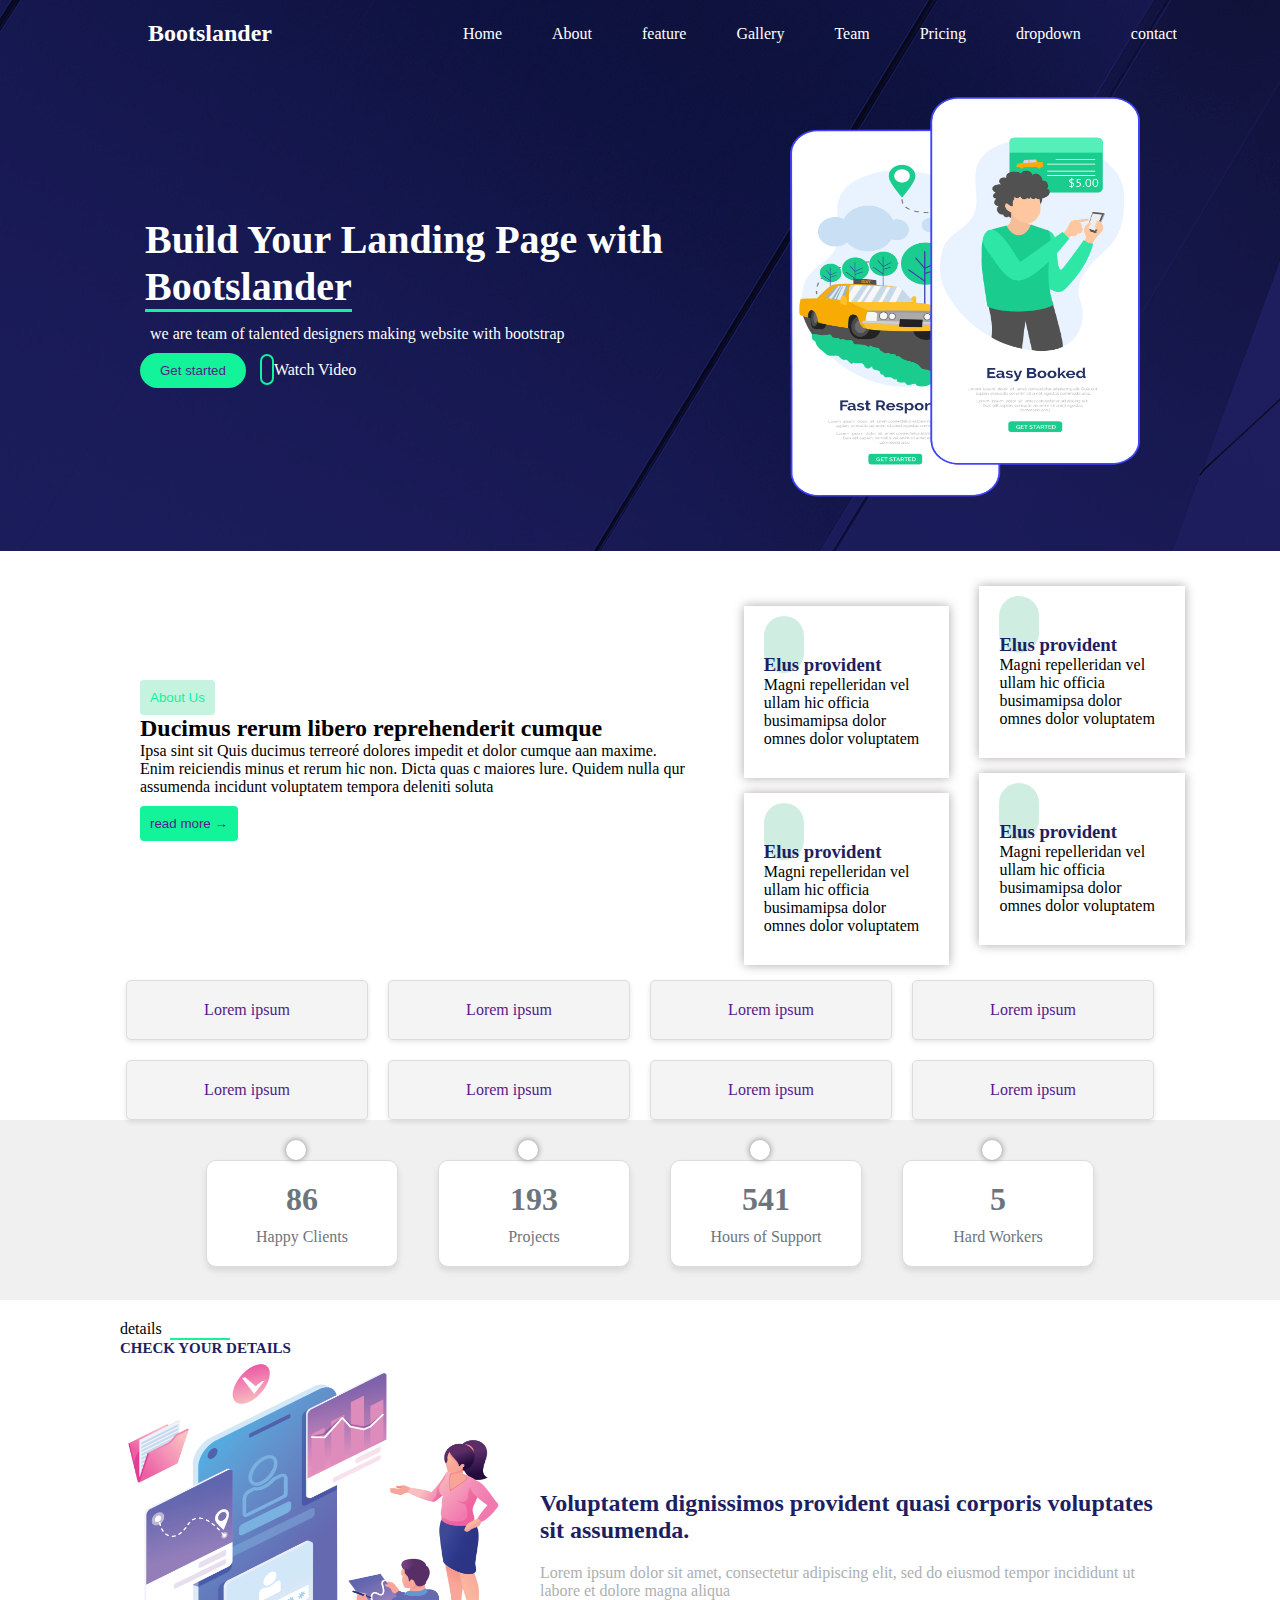
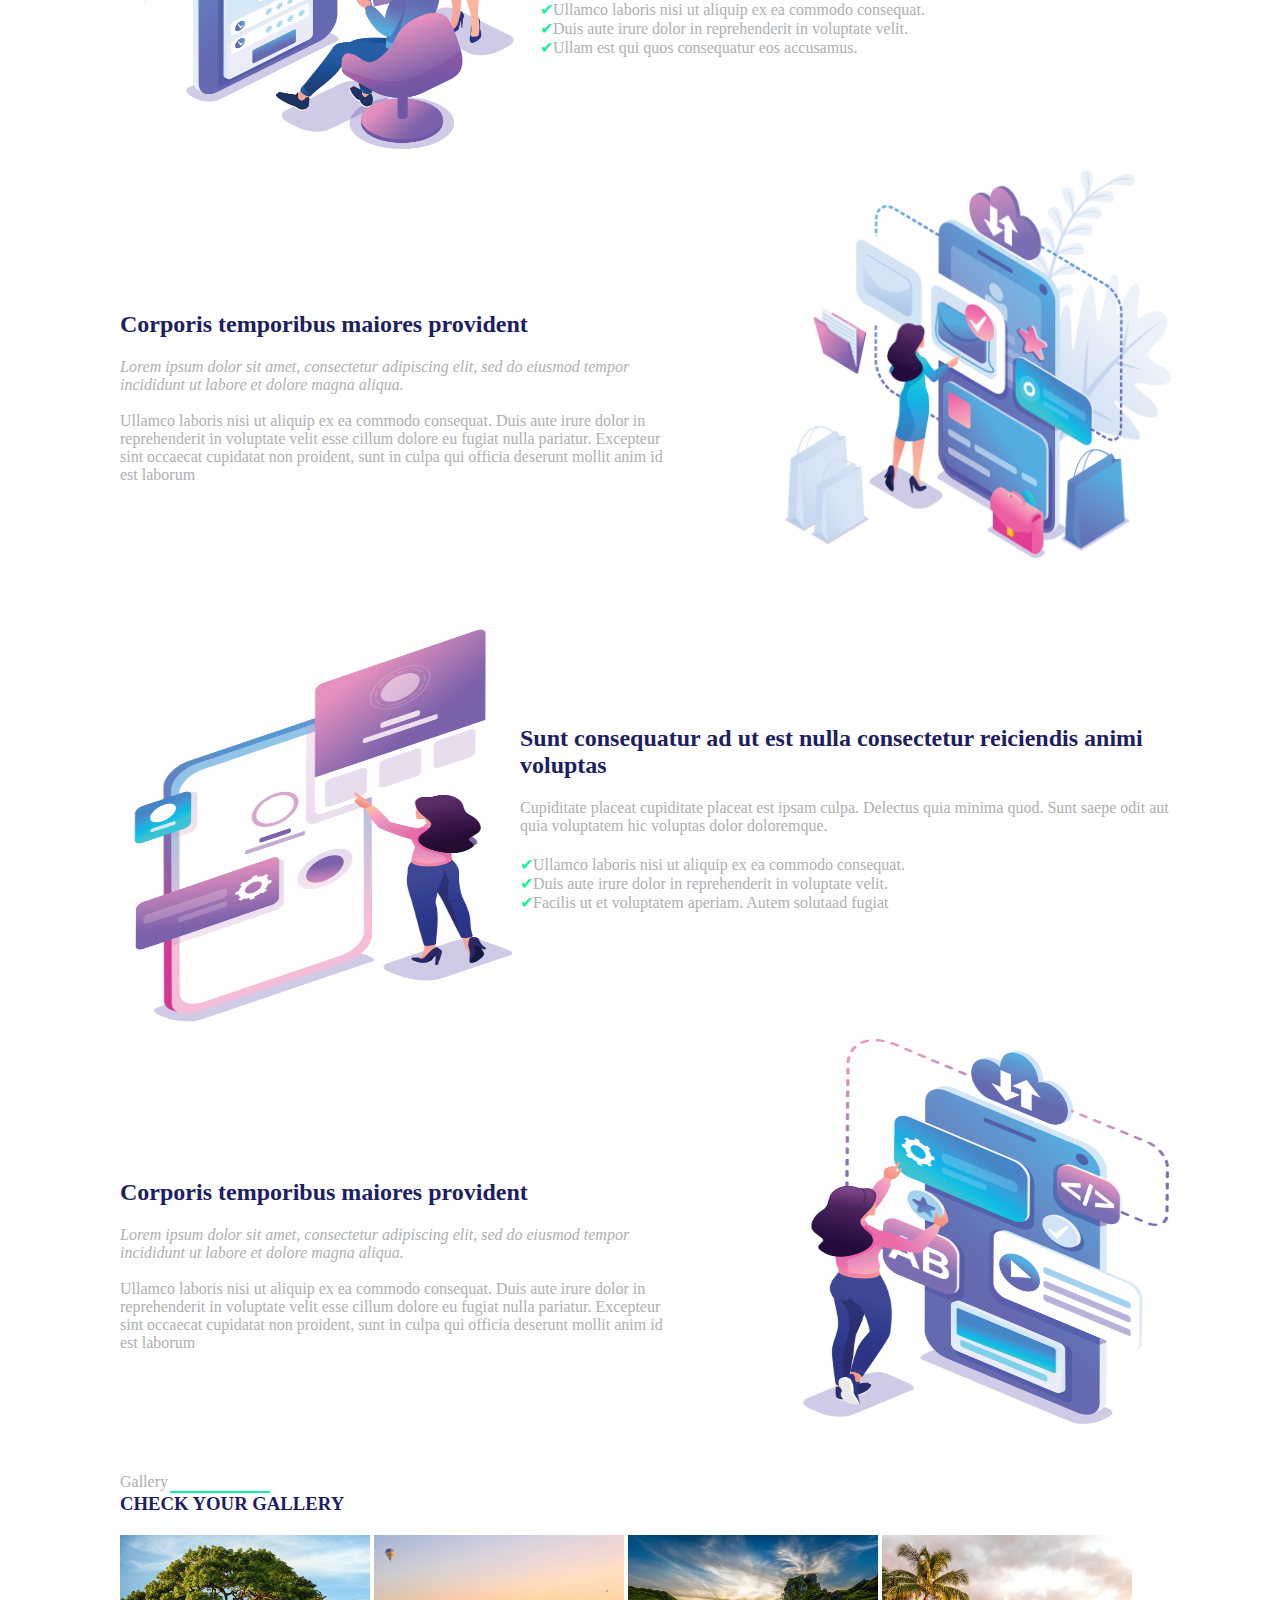
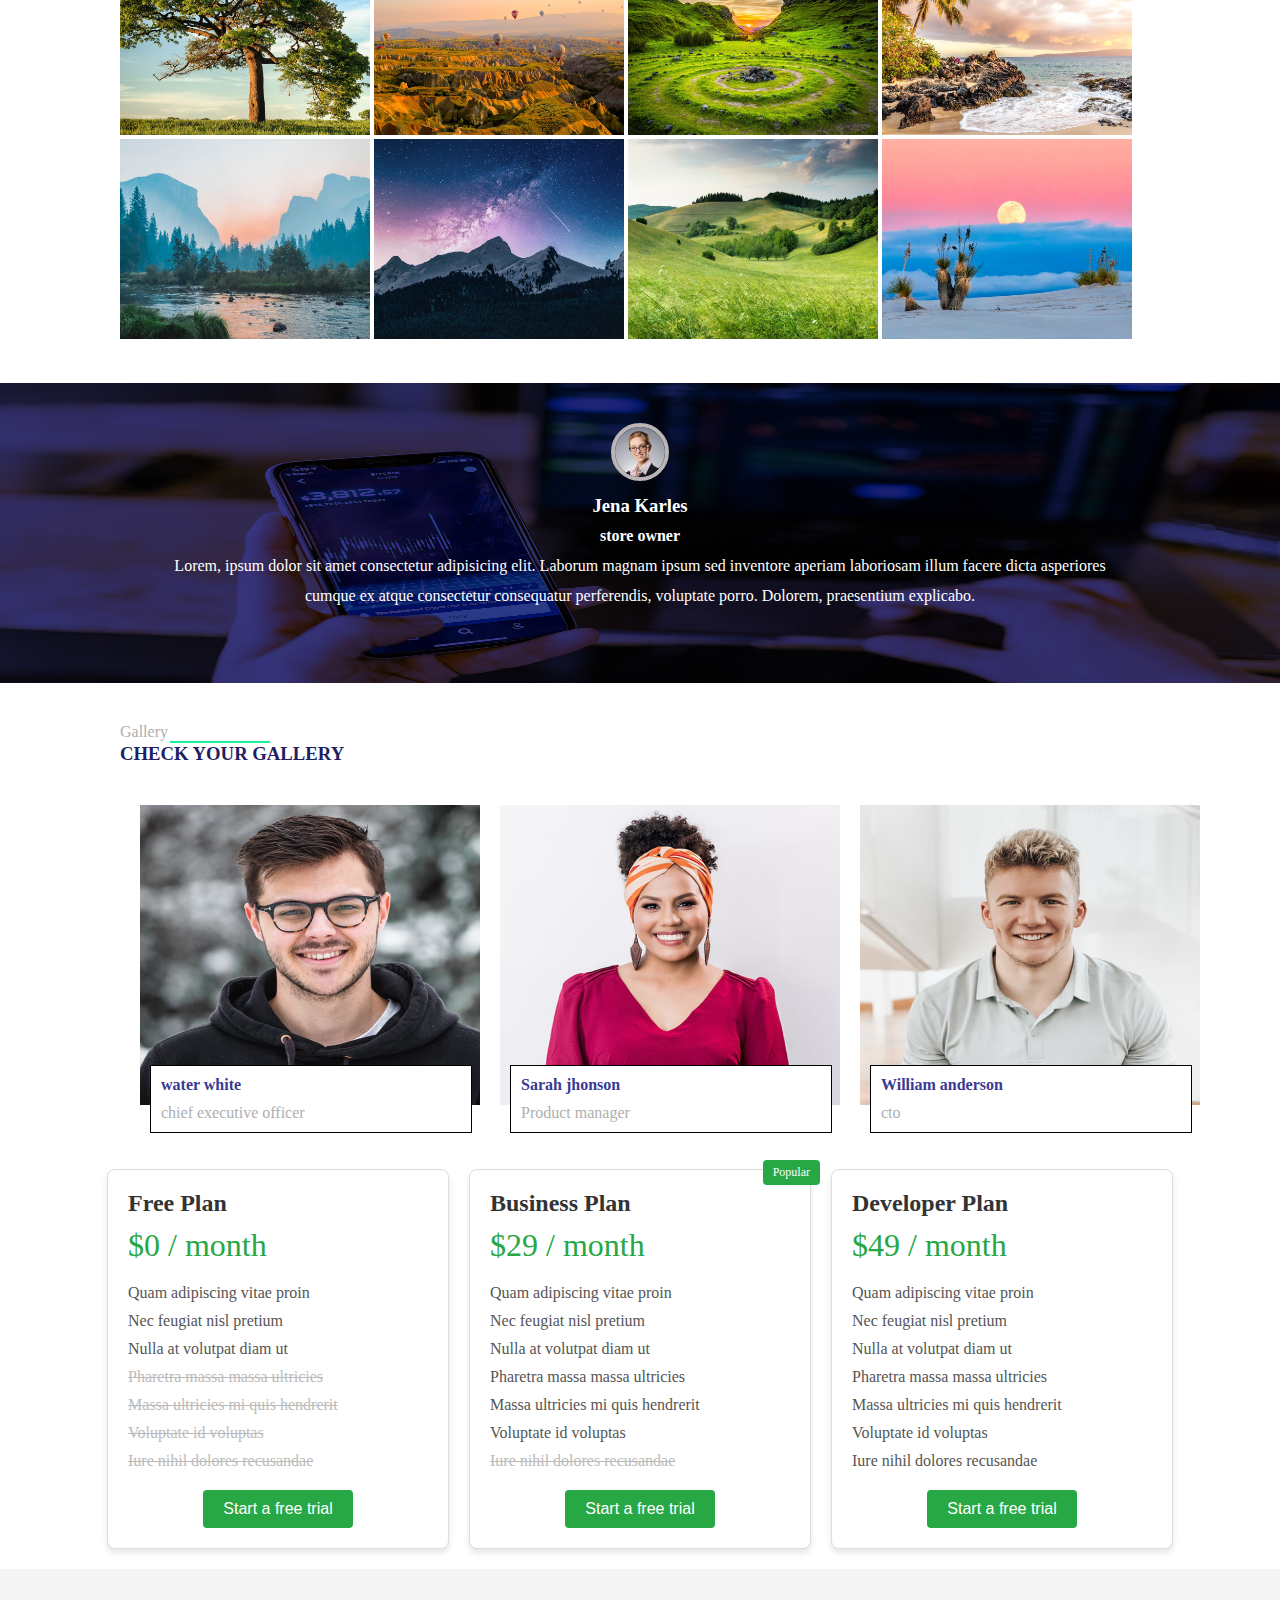
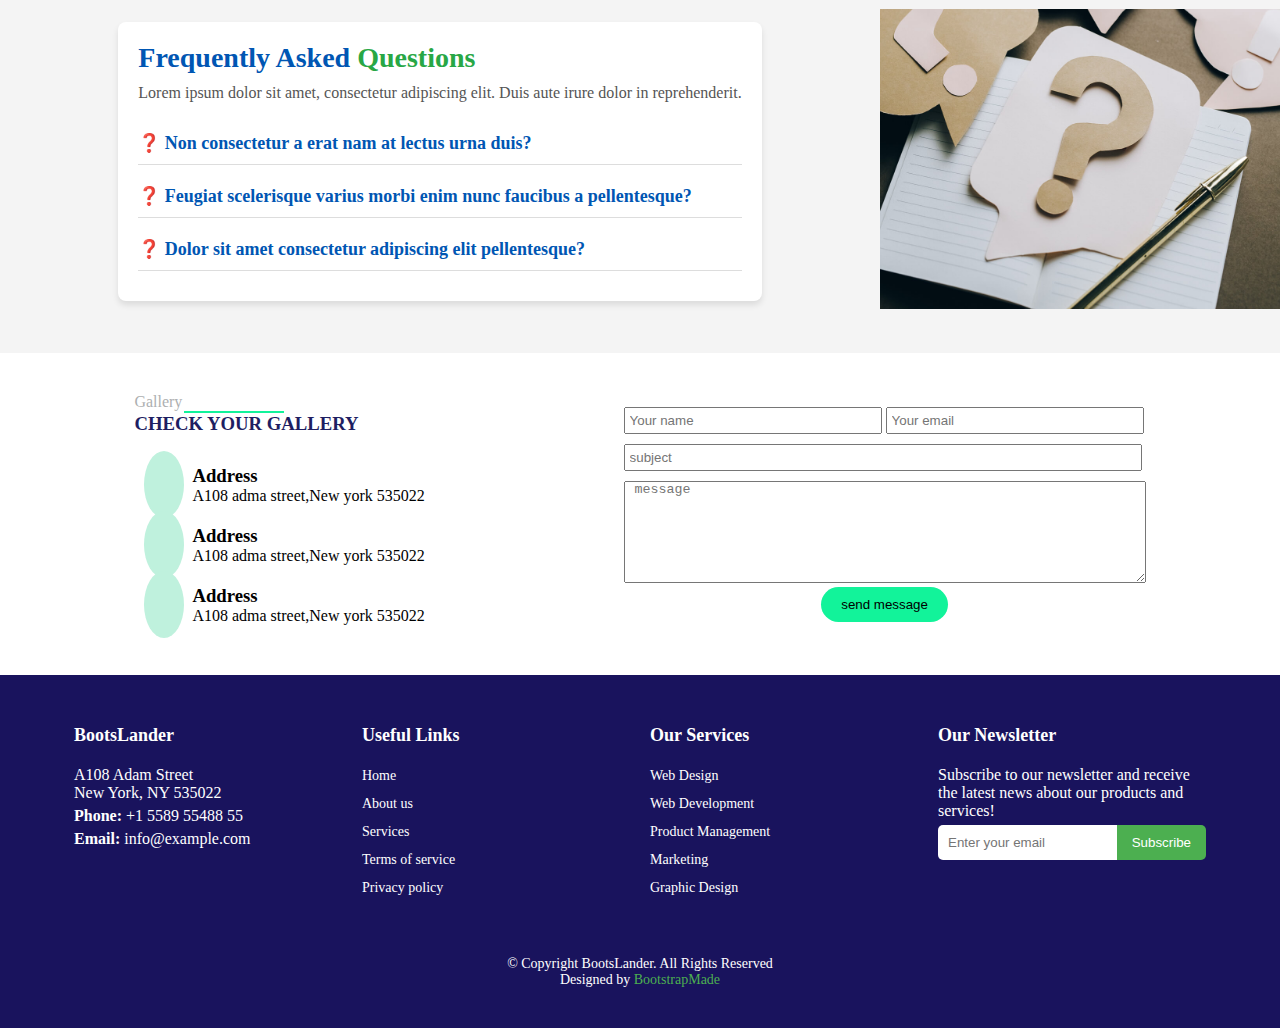
<file: assignment/index.html>
<!DOCTYPE html>
<html lang="en">

<head>
    <meta charset="UTF-8">
    <meta name="viewport" content="width=device-width, initial-scale=1.0">
    <link rel="stylesheet" href="style.css">
    <link rel="stylesheet" href="https://cdnjs.cloudflare.com/ajax/libs/font-awesome/6.6.0/css/all.min.css"
        integrity="sha512-Kc323vGBEqzTmouAECnVceyQqyqdsSiqLQISBL29aUW4U/M7pSPA/gEUZQqv1cwx4OnYxTxve5UMg5GT6L4JJg=="
        crossorigin="anonymous" referrerpolicy="no-referrer" />
    <title>Document</title>

</head>

<body>
    <section class="hero">
        <div>
            <nav>
                <div>
                    <h2>Bootslander</h2>
                </div>
                <div>
                    <ul class="navl">
                        <li><a href="">Home</a></li>
                        <li><a href="">About</a></li>
                        <li><a href="">feature</a></li>
                        <li><a href="">Gallery</a></li>
                        <li><a href="">Team</a></li>
                        <li><a href="">Pricing</a></li>
                        <li>
                            <a href="">dropdown <i class="fas fa-caret-down"></i></a>
                            <ul class="dropdownhover">
                                <li><a href="">link1</a></li>
                                <li><a href="">link2</a></li>
                                <li><a href="">link3</a></li>
                                <li><a href="">link4</a></li>
                                <li><a href="">link5</a></li>
                            </ul>
                        </li>
                        <li><a href="">contact</a></li>
                    </ul>
                </div>
            </nav>
        </div>
        <div class="hero-section">
            <div id="hero-section-1">
                <h1>Build Your Landing Page with <span>Bootslander</span></h1>
                <p>we are team of talented designers making website with bootstrap</p>
                <button><a href="">Get started</a></button>
                <a href="#" class="watch-video">
                    <i class="fas fa-play"></i> Watch Video
                </a>
            </div>
            <div id="hero-section-2">
                <img src="img/hero-img.png" alt="">
            </div>
        </div>

    </section>
    <section class="section2">
        <div id="section2-id1">
            <button class="about">About Us</button>
            <h2>Ducimus rerum libero reprehenderit cumque</h2>
            <p>Ipsa sint sit Quis ducimus terreoré dolores impedit et dolor cumque aan maxime. Enim reiciendis minus et
                rerum hic non. Dicta quas c maiores lure. Quidem nulla qur assumenda incidunt voluptatem tempora
                deleniti soluta</p>
            <button class="read"><a href="">read more &rarr;</a></button>
        </div>
        <div class="section2-id2">
            <div>
                <div class="card">
                    <div><i class="fa-solid fa-city"></i></div>
                    <div>
                        <h3><b>Elus provident</b></h3>
                        <p>Magni repelleridan vel ullam hic officia busimamipsa dolor omnes dolor voluptatem</p>
                    </div>
                </div>
                <div class="card">
                    <div><i class="fa-solid fa-city"></i></div>
                    <div>
                        <h3>Elus provident</h3>
                        <p>Magni repelleridan vel ullam hic officia busimamipsa dolor omnes dolor voluptatem</p>
                    </div>
                </div>
            </div>
            <div class="translate">
                <div class="card">
                    <div><i class="fa-solid fa-city"></i></div>
                    <div>
                        <h3>Elus provident</h3>
                        <p>Magni repelleridan vel ullam hic officia busimamipsa dolor omnes dolor voluptatem</p>
                    </div>
                </div>
                <div class="card">
                    <div><i class="fa-solid fa-city"></i></div>
                    <div>
                        <h3>Elus provident</h3>
                        <p>Magni repelleridan vel ullam hic officia busimamipsa dolor omnes dolor voluptatem</p>
                    </div>
                </div>
            </div>
        </div>

    </section>
    <section class="section-3">
        <div class="container">
            <div class="smcard">
                <a href=""><i class="fa-regular fa-eye"></i>Lorem ipsum</a>
            </div>
            <div class="smcard">
                <a href=""><i class="fa-regular fa-eye"></i>Lorem ipsum</a>
            </div>
            <div class="smcard">
                <a href=""><i class="fa-regular fa-eye"></i>Lorem ipsum</a>
            </div>
            <div class="smcard">
                <a href=""><i class="fa-regular fa-eye"></i>Lorem ipsum</a>
            </div>
            <div class="smcard">
                <a href=""><i class="fa-regular fa-eye"></i>Lorem ipsum</a>
            </div>
            <div class="smcard">
                <a href=""><i class="fa-regular fa-eye"></i>Lorem ipsum</a>
            </div>
            <div class="smcard">
                <a href=""><i class="fa-regular fa-eye"></i>Lorem ipsum</a>
            </div>
            <div class="smcard">
                <a href=""><i class="fa-regular fa-eye"></i>Lorem ipsum</a>
            </div>
        </div>

    </section>
    <section class="section">
        <div class="box-wrapper">
            <div><i class="fa-regular fa-face-smile"></i></div>
            <div class="stat-box">
                <h3 class="stat-number">86</h3>
                <p class="stat-text">Happy Clients</p>
            </div>
            <div><i class="fa-regular fa-face-smile"></i></div>
            <div class="stat-box">
                <h3 class="stat-number">193</h3>
                <p class="stat-text">Projects</p>
            </div>
            <div><i class="fa-regular fa-face-smile"></i></div>
            <div class="stat-box">
                <h3 class="stat-number">541</h3>
                <p class="stat-text">Hours of Support</p>
            </div>
            <div><i class="fa-regular fa-face-smile"></i></div>
            <div class="stat-box">
                <h3 class="stat-number">5</h3>
                <p class="stat-text">Hard Workers</p>
            </div>
        </div>

    </section>
    <section class="section44">
        <div>
            <div class="details">
                <p>details</p>
                <div class="line"></div>
                <h2>CHECK YOUR DETAILS</h2>
            </div>
            <div class="image">
                <img src="img/details-1.png" alt="">
            </div>
        </div>
        <div class="details-lekha">
            <h2>Voluptatem dignissimos provident quasi corporis voluptates sit assumenda.
            </h2>
            <p>Lorem ipsum dolor sit amet, consectetur adipiscing elit, sed do eiusmod tempor incididunt ut labore et
                dolore magna aliqua</p>
            <ul>
                <li><span>&#10004;</span>Ullamco laboris nisi ut aliquip ex ea commodo consequat.
                </li>
                <li><span>&#10004;</span>Duis aute irure dolor in reprehenderit in voluptate velit.
                </li>
                <li><span>&#10004;</span>Ullam est qui quos consequatur eos accusamus.</li>
            </ul>
        </div>
    </section>
    <section class="section-5">
        <div class="section-5-1">
            <h2>Corporis temporibus maiores provident
            </h2>
            <p class="p1">Lorem ipsum dolor sit amet, consectetur adipiscing elit, sed do eiusmod tempor incididunt ut
                labore et
                dolore magna aliqua.
            </p><br>
            <p>Ullamco laboris nisi ut aliquip ex ea commodo consequat. Duis aute irure dolor in reprehenderit in
                voluptate velit esse cillum dolore eu fugiat nulla pariatur. Excepteur sint occaecat cupidatat non
                proident, sunt in culpa qui officia deserunt mollit anim id est laborum</p>
        </div>
        <div>
            <img src="img/details-2.png" alt="">
        </div>
    </section>
    <section class="section-6">
        <div>
            <img src="img/details-3.png" alt="">
        </div>
        <div class="section-6-1">
            <h2>Sunt consequatur ad ut est nulla consectetur reiciendis animi voluptas </h2>
            <p>
                Cupiditate placeat cupiditate placeat est ipsam culpa. Delectus quia minima quod. Sunt saepe odit aut
                quia
                voluptatem hic voluptas dolor doloremque.
            </p>
            <ul>
                <li><span>&#10004;</span>Ullamco laboris nisi ut aliquip ex ea commodo consequat.
                </li>
                <li><span>&#10004;</span>Duis aute irure dolor in reprehenderit in voluptate velit.
                </li>
                <li><span>&#10004;</span>Facilis ut et voluptatem aperiam. Autem solutaad fugiat</li>
            </ul>
        </div>
    </section>
    <section class="section-5">
        <div class="section-5-1">
            <h2>Corporis temporibus maiores provident
            </h2>
            <p class="p1">Lorem ipsum dolor sit amet, consectetur adipiscing elit, sed do eiusmod tempor incididunt ut
                labore et
                dolore magna aliqua.
            </p><br>
            <p>Ullamco laboris nisi ut aliquip ex ea commodo consequat. Duis aute irure dolor in reprehenderit in
                voluptate velit esse cillum dolore eu fugiat nulla pariatur. Excepteur sint occaecat cupidatat non
                proident, sunt in culpa qui officia deserunt mollit anim id est laborum</p>
        </div>
        <div>
            <img src="img/details-4.png" alt="">
        </div>
    </section>
</body>
<section class="section-7">
    <div class="gallery">
        <p>Gallery</p>
        <div class="line"></div>
        <h3>CHECK YOUR GALLERY</h3>
    </div>
    <div>
        <img src="img/gallery/gallery-1.jpg" alt="">
        <img src="img/gallery/gallery-2.jpg" alt="">
        <img src="img/gallery/gallery-3.jpg" alt="">
        <img src="img/gallery/gallery-4.jpg" alt="">
        <img src="img/gallery/gallery-5.jpg" alt="">
        <img src="img/gallery/gallery-6.jpg" alt="">
        <img src="img/gallery/gallery-7.jpg" alt="">
        <img src="img/gallery/gallery-8.jpg" alt="">

    </div>
</section>
<section class="section-8">
    <div> <img src="img/testimonials/testimonials-3.jpg" alt="">
        <h3>Jena Karles</h3>
        <h4>store owner</h4>
        <p>Lorem, ipsum dolor sit amet consectetur adipisicing elit. Laborum magnam ipsum sed inventore aperiam
            laboriosam
            illum facere dicta asperiores cumque ex atque consectetur consequatur perferendis, voluptate porro. Dolorem,
            praesentium explicabo.</p>
    </div>
</section>
<section class="section-9">
    <div class="gallery">
        <p>Gallery</p>
        <div class="line"></div>
        <h3>CHECK YOUR GALLERY</h3>
    </div>
    <div class="section-9-img">
        <div class="section-9-img-1">
            <div class="small-card">
                <div>
                    <h4>water white</h4>
                    <p>chief executive officer</p>
                </div>
                <div class="small-card-1">
                    <div>
                        <i class="fa-brands fa-x-twitter"></i>
                        <i class="fa-brands fa-facebook"></i>
                        <i class="fa-brands fa-instagram"></i>
                        <i class="fa-brands fa-linkedin"></i>
                    </div>
                </div>
            </div>
            <img src="img/team/team-1.jpg" alt="">
        </div>
        <div>
            <div class="small-card">
                <div>
                    <h4>Sarah jhonson</h4>
                    <p>Product manager</p>
                </div>
                <div class="small-card-1">
                    <div>
                        <i class="fa-brands fa-x-twitter"></i>
                        <i class="fa-brands fa-facebook"></i>
                        <i class="fa-brands fa-instagram"></i>
                        <i class="fa-brands fa-linkedin"></i>
                    </div>
                </div>
            </div> <img src="img/team/team-2.jpg" alt="">
        </div>
        <div>
            <div class="small-card">
                <div>
                    <h4>William anderson</h4>
                    <p>cto</p>
                </div>
                <div class="small-card-1">
                    <div>
                        <i class="fa-brands fa-x-twitter"></i>
                        <i class="fa-brands fa-facebook"></i>
                        <i class="fa-brands fa-instagram"></i>
                        <i class="fa-brands fa-linkedin"></i>
                    </div>
                </div>
            </div>
            <img src="img/team/team-3.jpg" alt="">
        </div>
    </div>
</section>
<section class="section10">
    <div class="pricing-container">
        <div class="plan">
            <h3>Free Plan</h3>
            <p class="price">$0 / month</p>
            <ul>
                <li>Quam adipiscing vitae proin</li>
                <li>Nec feugiat nisl pretium</li>
                <li>Nulla at volutpat diam ut</li>
                <li class="inactive">Pharetra massa massa ultricies</li>
                <li class="inactive">Massa ultricies mi quis hendrerit</li>
                <li class="inactive">Voluptate id voluptas</li>
                <li class="inactive">Iure nihil dolores recusandae</li>
            </ul>
            <button>Start a free trial</button>
        </div>
        <div class="plan popular">
            <h3>Business Plan</h3>
            <p class="price">$29 / month</p>
            <ul>
                <li>Quam adipiscing vitae proin</li>
                <li>Nec feugiat nisl pretium</li>
                <li>Nulla at volutpat diam ut</li>
                <li>Pharetra massa massa ultricies</li>
                <li>Massa ultricies mi quis hendrerit</li>
                <li>Voluptate id voluptas</li>
                <li class="inactive">Iure nihil dolores recusandae</li>
            </ul>
            <button>Start a free trial</button>
        </div>
        <div class="plan">
            <h3>Developer Plan</h3>
            <p class="price">$49 / month</p>
            <ul>
                <li>Quam adipiscing vitae proin</li>
                <li>Nec feugiat nisl pretium</li>
                <li>Nulla at volutpat diam ut</li>
                <li>Pharetra massa massa ultricies</li>
                <li>Massa ultricies mi quis hendrerit</li>
                <li>Voluptate id voluptas</li>
                <li>Iure nihil dolores recusandae</li>
            </ul>
            <button>Start a free trial</button>
        </div>
    </div>
</section>
<section class="section11">
    <div class="faq-section">
        <h2>Frequently Asked <span>Questions</span></h2>
        <p>Lorem ipsum dolor sit amet, consectetur adipiscing elit. Duis aute irure dolor in reprehenderit.</p>

        <div class="faq">
            <div class="faq-item">
                <input type="checkbox" id="faq1">
                <label class="faq-question" for="faq1">❓ Non consectetur a erat nam at lectus urna duis?</label>
                <div class="faq-answer">
                    Feugiat pretium nibh ipsum consequat. Tempus iaculis urna id volutpat lacus.
                </div>
            </div>
            <div class="faq-item">
                <input type="checkbox" id="faq2">
                <label class="faq-question" for="faq2">❓ Feugiat scelerisque varius morbi enim nunc faucibus a
                    pellentesque?</label>
                <div class="faq-answer">
                    Nulla facilisi morbi tempus iaculis urna id volutpat lacus laoreet.
                </div>
            </div>
            <div class="faq-item">
                <input type="checkbox" id="faq3">
                <label class="faq-question" for="faq3">❓ Dolor sit amet consectetur adipiscing elit
                    pellentesque?</label>
                <div class="faq-answer">
                    Nibh cras pulvinar mattis nunc sed blandit libero volutpat sed.
                </div>
            </div>
        </div>
    </div>
    <div>
        <img src="img/faq.jpg" alt="">
    </div>
</section>
<section class="section12">
    <div>
        <div class="gallery">
            <p>Gallery</p>
            <div class="line"></div>
            <h3>CHECK YOUR GALLERY</h3>
        </div>
        <div class="address">
            <div><i class="fa-solid fa-location-dot"></i></div>
            <div>
                <h3>Address</h3>
                <p>A108 adma street,New york 535022</p>
            </div>
        </div>
        <div class="address">
            <div><i class="fa-solid fa-location-dot"></i></div>
            <div>
                <h3>Address</h3>
                <p>A108 adma street,New york 535022</p>
            </div>
        </div>
        <div class="address">
            <div><i class="fa-solid fa-location-dot"></i></div>
            <div>
                <h3>Address</h3>
                <p>A108 adma street,New york 535022</p>
            </div>
        </div>
    </div>
    <div>
        <div class="input1">
            <input placeholder="Your name" type="text">
            <input placeholder="Your email" type="email">
        </div>
        <div class="subject">
            <input placeholder="subject" type="text">
        </div>
        <div class="textar">
            <div><textarea placeholder="message" name="" id=""></textarea></div>
            <div><button>send message</button></div>
        </div>
    </div>
</section>
<footer class="footer">
    <div class="container">
        <div class="footer-row">
            <!-- Section 1: Brand Info -->
            <div class="footer-col">
                <h4>BootsLander</h4>
                <p>A108 Adam Street<br>New York, NY 535022</p>
                <p><strong>Phone:</strong> +1 5589 55488 55</p>
                <p><strong>Email:</strong> info@example.com</p>
                <div class="social-links">
                    <i class="fa-brands fa-x-twitter"></i>
                    <i class="fa-brands fa-facebook"></i>
                    <i class="fa-brands fa-instagram"></i>
                    <i class="fa-brands fa-linkedin"></i>
                </div>
            </div>
            <!-- Section 2: Useful Links -->
            <div class="footer-col">
                <h4>Useful Links</h4>
                <ul>
                    <li><a href="#">Home</a></li>
                    <li><a href="#">About us</a></li>
                    <li><a href="#">Services</a></li>
                    <li><a href="#">Terms of service</a></li>
                    <li><a href="#">Privacy policy</a></li>
                </ul>
            </div>
            <!-- Section 3: Our Services -->
            <div class="footer-col">
                <h4>Our Services</h4>
                <ul>
                    <li><a href="#">Web Design</a></li>
                    <li><a href="#">Web Development</a></li>
                    <li><a href="#">Product Management</a></li>
                    <li><a href="#">Marketing</a></li>
                    <li><a href="#">Graphic Design</a></li>
                </ul>
            </div>
            <!-- Section 4: Newsletter -->
            <div class="footer-col">
                <h4>Our Newsletter</h4>
                <p>Subscribe to our newsletter and receive the latest news about our products and services!</p>
                <form action="#">
                    <input type="email" placeholder="Enter your email">
                    <button type="submit">Subscribe</button>
                </form>
            </div>
        </div>
        <div class="footer-bottom">
            <p>&copy; Copyright BootsLander. All Rights Reserved</p>
            <p>Designed by <a href="#">BootstrapMade</a></p>
        </div>
    </div>
</footer>


</html>
</file>
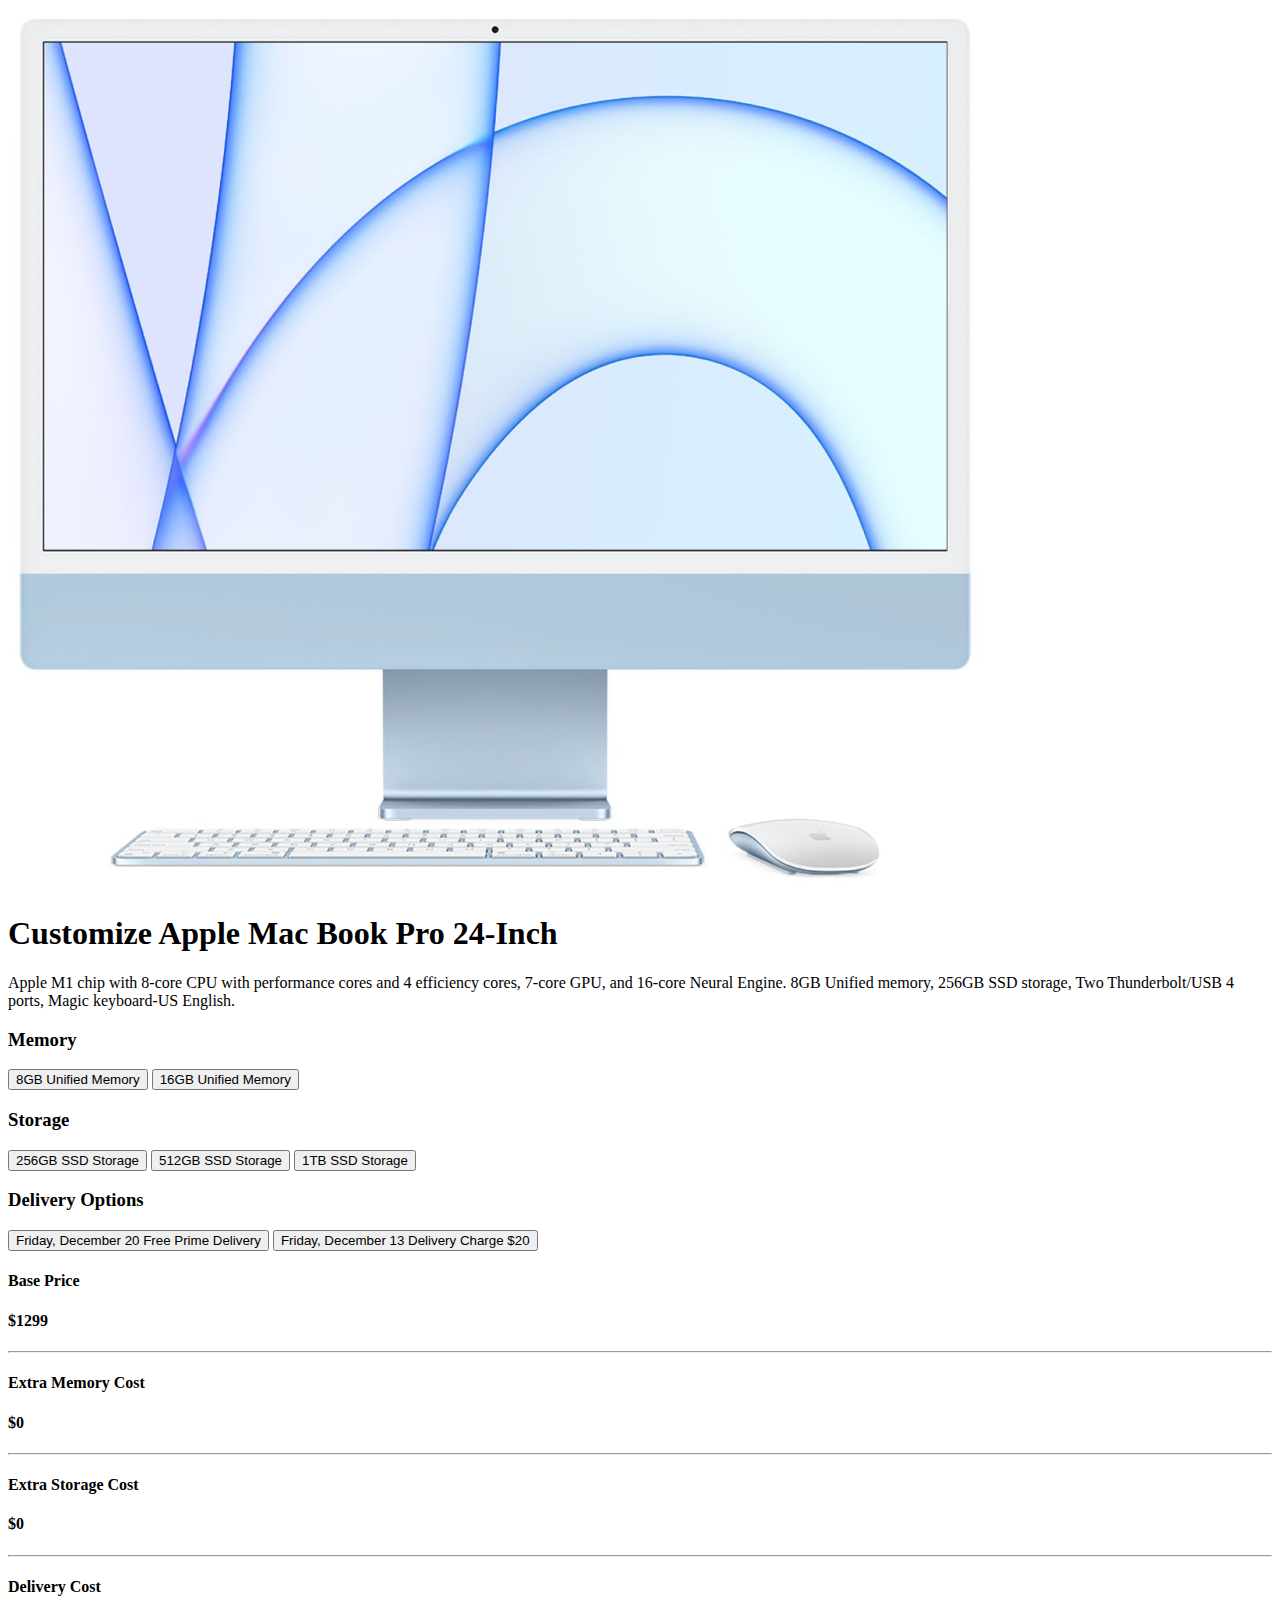
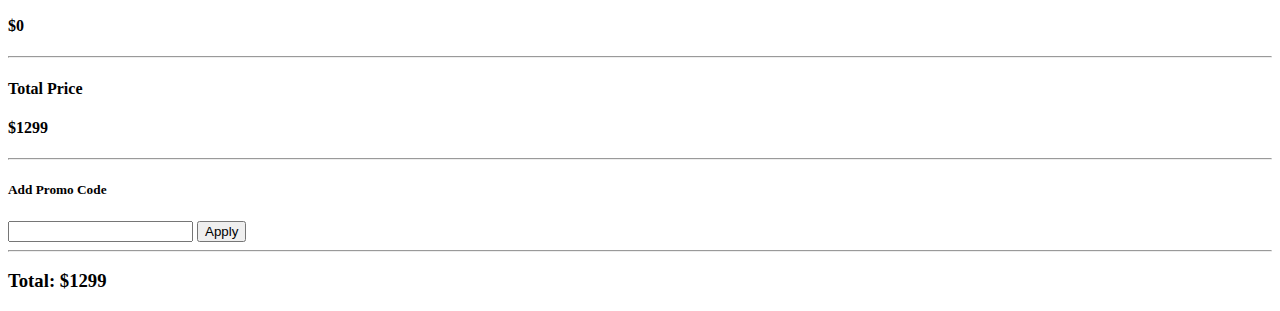
<file: macbook/index.html>
<!DOCTYPE html>
<html lang="en">

<head>
  <meta charset="UTF-8" />
  <meta http-equiv="X-UA-Compatible" content="IE=edge" />
  <meta name="viewport" content="width=device-width, initial-scale=1.0" />
  <title>Mac Book Pro</title>

  <!-- Bootstrap CDN -->
  <link href="https://cdn.jsdelivr.net/npm/bootstrap@5.0.2/dist/css/bootstrap.min.css" rel="stylesheet"
    integrity="sha384-EVSTQN3/azprG1Anm3QDgpJLIm9Nao0Yz1ztcQTwFspd3yD65VohhpuuCOmLASjC" crossorigin="anonymous" />
</head>

<body>
  <main class="container my-5">
    <div class="row">
      <!-- Image Section -->
      <div class="col-md-6">
        <img class="img-fluid" src="images/mac.png" alt="MacBook Pro Image" />
      </div>
      <!-- Intro Section -->
      <div class="col-md-6">
        <div>
          <h1>Customize Apple Mac Book Pro 24-Inch</h1>
          <p>
            Apple M1 chip with 8-core CPU with performance cores and 4
            efficiency cores, 7-core GPU, and 16-core Neural Engine. 8GB Unified
            memory, 256GB SSD storage, Two Thunderbolt/USB 4 ports, Magic
            keyboard-US English.
          </p>
        </div>

        <!-- Memory Section -->
        <div class="mt-3">
          <h3>Memory</h3>
          <button id="8gb-memory" class="upper-btns">8GB Unified Memory</button>
          <button id="16gb-memory" class="upper-btns">16GB Unified Memory</button>
        </div>

        <!-- Storage Section -->
        <div class="mt-3">
          <h3>Storage</h3>
          <button id="256gb-storage" class="upper-btns">256GB SSD Storage</button>
          <button id="512gb-storage" class="upper-btns">512GB SSD Storage</button>
          <button id="1tb-storage" class="upper-btns">1TB SSD Storage</button>
        </div>

        <!-- Delivery Section -->
        <div class="mt-3">
          <h3>Delivery Options</h3>
          <button id="late-delivery" class="upper-btns">
            Friday, December 20 Free Prime Delivery
          </button>
          <button id="early-delivery" class="upper-btns">
            Friday, December 13 Delivery Charge $20
          </button>
        </div>

        <!-- Total Count Section -->
        <div class="mt-3">
          <div class="row pt-5">
            <div class="col-md-6">
              <div class="d-flex justify-content-between">
                <h4 id="base-price">Base Price</h4>
                <h4>$<span id="total-pric">1299</span></h4>
              </div>
              <hr />
              <div class="d-flex justify-content-between">
                <h4>Extra Memory Cost</h4>
                <h4>$<span id="memory-cost">0</span></h4>
              </div>
              <hr />
              <div class="d-flex justify-content-between">
                <h4>Extra Storage Cost</h4>
                <h4>$<span id="storage-cost">0</span></h4>
              </div>
              <hr />
              <div class="d-flex justify-content-between">
                <h4>Delivery Cost</h4>
                <h4>$<span id="delivery-cost">0</span></h4>
              </div>
              <hr />
              <div class="d-flex justify-content-between">
                <h4>Total Price</h4>
                <h4>$<span id="total-price">1299</span></h4>
              </div>
              <hr />
              <!-- Promo Code Section -->
              <div>
                <h5 class="mt-3">Add Promo Code</h5>
                <input id="input-field" type="text" />
                <button id="apply-btn" onclick="discount()">Apply</button>
              </div>
            </div>
          </div>
        </div>
      </div>
    </div>
    <hr />
    <!-- User Payment -->
    <h3 class="text-center">Total: $<span id="user-payment">1299</span></h3>
  </main>

  <!-- Bootstrap JS -->
  <script src="https://cdn.jsdelivr.net/npm/bootstrap@5.0.2/dist/js/bootstrap.bundle.min.js"
    integrity="sha384-MrcW6ZMFYlzcLA8Nl+NtUVF0sA7MsXsP1UyJoMp4YLEuNSfAP+JcXn/tWtIaxVXM"
    crossorigin="anonymous"></script>

  <!-- Main JS -->
  <script>
    function discount() {
      var basePriceElement = document.getElementById("total-pric");
      var promoCode = document.getElementById("input-field").value;
      var totalPriceElement = document.getElementById("total-price");
      var userPaymentElement = document.getElementById("user-payment");

      var basePrice = parseFloat(basePriceElement.textContent);


      if (promoCode.trim().toLowerCase() === "ostad") {
        var discountAmount = basePrice * 0.1;
        var discountedPrice = basePrice - discountAmount;
        totalPriceElement.textContent = discountedPrice.toFixed(2);
        userPaymentElement.textContent = discountedPrice.toFixed(2);
      } else {
        alert("Invalid promo code!");
      }
    }
  </script>
</body>

</html>
</file>
<file: assignment/style.css>
* {
    margin: 0;
    padding: 0;
    text-decoration: none;
    list-style: none;
}

/* nav section */
.hero {

    background: rgb(30, 30, 98);
    background-image: url(img/hero-bg-2.jpg);
    background-blend-mode: multiply;

}

nav {
    display: flex;
    justify-content: space-around;
    align-items: center;
    padding-top: 20px;

}

nav h2 {
    font-size: 24px;
    color: white;
    margin-left: 60px;
}

.navl {
    display: flex;
    gap: 20px;
}

.navl li {
    position: relative;

}

.navl li a {
    padding: 10px 15px;
    color: white;
    background-color: transparent;
    border-radius: 5px;
    transition: background-color 0.3s;
}

.navl li a:hover {
    background-color: rgba(255, 255, 255, 0.2);
}

.dropdownhover {
    position: absolute;
    top: 100%;
    left: 0;
    background-color: #fff;
    color: #000;
    padding: 10px 20px;
    display: none;
    box-shadow: 0 4px 6px rgba(0, 0, 0, 0.1);
    z-index: 1000;
    border-radius: 5px;
}

.navl li:hover .dropdownhover {
    display: block;
}

.dropdownhover li {
    padding: 5px 0;
}

.dropdownhover li a {
    color: #000;
    text-decoration: none;
    display: block;
    transition: color 0.3s;
}

.dropdownhover li a:hover {
    color: #12f39a;
}


.watch-icon {
    border-radius: 1px solid black;

}



.hero-section {

    display: flex;
    justify-content: space-around;
    align-items: center;
    color: white;
}

.hero-section #hero-section-1 h1 {
    font-size: 40px;
    padding: 5px;
}

.hero-section #hero-section-1 h1 span {
    border-bottom: 3px solid #12f39a;
    ;
}

.hero-section #hero-section-1 p {
    padding: 10px;
}


.hero-section #hero-section-1 {
    padding-left: 140px;
    padding-right: 50px;
}

.hero-section #hero-section-1 button {
    padding-left: 20px;
    padding-right: 20px;
    padding-top: 10px;
    padding-bottom: 10px;
    border-radius: 30px;
    background-color: #12f39a;
    border: none;
}



.hero-section #hero-section-2 img {
    height: 400px;
    width: 350px;
}

.hero-section #hero-section-2 {
    padding-right: 140px;
    padding-left: 70px;
    padding-top: 50px;
    padding-bottom: 50px;
}

.watch-video {
    color: white;
    padding: 10px;
}

.watch-video i {
    border: 2px solid #12f39a;
    border-radius: 55px;
    padding: 5px;
    color: #12f39a;
}

/*
-->section 2 start
*/
.section2 {
    display: flex;
    justify-content: space-between;
    align-items: center;
}

.section2 .read {
    background-color: #12f39a;
    padding: 10px;
    border-radius: 4px;
    border: none;
    margin-bottom: 10px;
    margin-top: 10px;
}

.section2 #section2-id1 {
    padding-left: 140px;
    padding-right: 40px;
}

.section2-id2 {
    display: flex;
    padding-right: 80px;
    margin-top: 40px;

}

.section2-id2 .translate {
    transform: translateY(-20px);
}

.card {

    padding: 30px 20px;
    box-shadow: 0 0 10px rgb(172, 168, 168);
    margin: 15px;

}

.card div i {
    color: #12f39a;
    background-color: #d0ede2;
    padding: 20px;
    border-radius: 50px;
    margin-bottom: 20px;

}

.card div h3 {
    color: rgb(30, 30, 98);

}

.about {
    color: #12f39a;
    background-color: #c5f3e0;
    border: none;
    padding: 10px;
    border-radius: 4px;

}

.section3 {
    padding: 40px;

}

.container {
    display: flex;
    flex-wrap: wrap;
    gap: 20px;
    justify-content: center;
    margin-top: 60px;
    margin-left: 130px;
    margin-right: 80px;
    margin-bottom: 80px;

}

.smcard {
    background-color: #f4f4f4;
    border: 1px solid #ddd;
    border-radius: 5px;
    padding: 20px;
    width: 200px;
    text-align: center;
    box-shadow: 0 2px 5px rgba(0, 0, 0, 0.1);
}


.section {
    background-color: #f0f0f0;
    /* Light gray background */
    padding: 40px 0;
    /* Padding for better spacing */
    height: 100px;

}

.box-wrapper {
    display: flex;
    gap: 20px;
    justify-content: center;
    padding-bottom: 60px;
    position: relative;
    z-index: 1;
}

.box-wrapper i {
    border-radius: 50px;
    padding: 10px;
    font-size: 20px;
    box-shadow: 0 0 6px gray;
    transform: translateX(100px) translateY(-20px);
    position: absolute;
    z-index: 1;
    background-color: #fff;
    color: #28a745;
}

.stat-box {
    border: 1px solid #ddd;
    background-color: #fff;
    border-radius: 10px;
    padding: 20px;
    text-align: center;
    box-shadow: 0 4px 6px rgba(0, 0, 0, 0.1);
    width: 150px;
    z-index: -1;
}

.stat-number {
    font-size: 2rem;
    color: #6c757d;
    margin: 0;
}

.stat-text {
    font-size: 1rem;
    color: #6c757d;
    margin-top: 10px;
}

.details div {
    width: 60px;
    height: 2px;
    background-color: #12f39a;
    margin-left: 50px;

}

.details h2 {

    font-weight: 20px;
    font-size: 15px;
    color: rgb(30, 30, 98);
}

.details-lekha h2 {
    font-weight: 40px;
    color: rgb(30, 30, 98);
    padding-bottom: 20px;

}

.image img {
    height: 400px;
    width: 400px;
}

.section44 {
    display: flex;
    justify-content: center;
    margin-left: 120px;
    margin-right: 100px;
    padding-top: 20px;
}

.details-lekha {
    margin-top: 150px;
    color: #adafb1;
    padding: 20px;

}

.details-lekha span {
    color: #12f39a;
}

.section-5 img {
    height: 400px;
    width: 400px;
}

.section-5 {
    display: flex;
    margin-left: 120px;
    margin-right: 100px;
}

.section-5-1 {
    margin-top: 150px;
    padding-right: 100px;
}

.section-5-1 h2 {
    font-weight: 40px;
    color: rgb(30, 30, 98);
    padding-bottom: 20px;

}

.p1 {
    font-style: italic;
    color: #adafb1;
}

.section-5-1 p {
    color: #adafb1;
}

.section-6 img {
    height: 400px;
    width: 400px;
}

.section-6 {
    display: flex;
    margin-left: 120px;
    margin-right: 100px;
    padding-top: 60px;
}

.section-6 h2 {
    font-weight: 40px;
    color: rgb(30, 30, 98);
    padding-bottom: 20px;
}

.section-6 p {
    padding-bottom: 20px;
}

.section-6 span {
    color: #12f39a;
}

.section-6-1 {
    margin-top: 100px;
    color: #adafb1;
}

.line {
    height: 2px;
    width: 100px;
    background-color: #12f39a;
    margin-left: 50px;
}

.section-7 img {
    height: 200px;
    width: 250px;
}

.section-7 {
    display: block;
    padding-top: 40px;
    margin-left: 120px;
    margin-right: 100px;
}

.gallery {
    padding-bottom: 20px;
}

.gallery p {
    color: #adafb1;
}

.gallery h3 {
    color: rgb(30, 30, 98);
}

.section-8 {
    text-align: center;
    background-image: url(img/testimonials-bg.jpg);
    background-color: rgb(58, 58, 146);
    height: 300px;
    background-size: 100% 100%;
    background-repeat: no-repeat;
    margin-top: 40px;
    margin-bottom: 40px;
    color: white;
    background-blend-mode: multiply;
    line-height: 30px;
}



.section-8 img {
    height: 50px;
    width: 50px;

    border-radius: 50px;
    border: 4px solid rgb(187, 181, 181);
}

.section-8 div {
    padding-top: 40px;
    padding-left: 160px;
    padding-right: 160px;
}

.section-9 img {
    height: 300px;
    width: 100%;
    padding: 20px;

}

.section-9 {
    margin-left: 120px;
    margin-right: 100px;
}

.section-9-img {
    display: flex;
    justify-content: space-between;
    padding-bottom: 40px;
}

.small-card {
    display: flex;
    border: 1px solid black;
    padding: 10px;
    margin-left: 30px;
    position: absolute;
    background-color: white;
    transform: translateY(280px);
    width: 300px;
}

.small-card p {
    color: #adafb1;
}

.small-card h4 {
    font-weight: 20px;
    padding-bottom: 10px;
    color: rgb(58, 58, 146);
}

.section-9-img-1 {
    position: relative;
}

.small-card-1 div {
    float: right;
    transform: translateX(80px) translateY(30px);
}

/*pricing container*/
.pricing-container {
    display: flex;
    gap: 20px;
}

.plan {
    background: #fff;
    border: 1px solid #ddd;
    border-radius: 8px;
    width: 300px;
    padding: 20px;
    box-shadow: 0 4px 6px rgba(0, 0, 0, 0.1);
}

.plan h3 {
    font-size: 24px;
    margin-bottom: 10px;
    color: #333;
    text-align: left;
}

.plan .price {
    font-size: 32px;
    margin: 10px 0;
    color: #28a745;
    text-align: left;
}

.plan ul {
    list-style: none;
    padding: 0;
    margin: 20px 0;
    text-align: left;
}

.plan ul li {
    margin: 10px 0;
    color: #555;
    text-align: left;
}

.plan ul li.inactive {
    color: #bbb;
    text-decoration: line-through;
}

.plan button {
    background-color: #28a745;
    color: #fff;
    border: none;
    border-radius: 4px;
    padding: 10px 20px;
    font-size: 16px;
    cursor: pointer;
    text-align: left;
    display: block;
    margin: 0 auto;
}

.plan button:hover {
    background-color: #218838;
}

.popular {
    position: relative;
}

.popular::before {
    content: "Popular";
    position: absolute;
    top: -10px;
    right: -10px;
    background: #28a745;
    color: #fff;
    padding: 5px 10px;
    font-size: 12px;
    border-radius: 4px;
}

.section10 {
    display: flex;
    justify-content: center;
    padding-bottom: 20px;
}

/*
faq section
*/
.faq-section {
    max-width: 800px;
    margin: auto;
    padding: 20px;
    background: #fff;
    border-radius: 8px;
    box-shadow: 0 4px 6px rgba(0, 0, 0, 0.1);
}

.faq-section h2 {
    font-size: 28px;
    color: #0056b3;
    margin-bottom: 10px;
}

.faq-section h2 span {
    color: #28a745;
}

.faq-section p {
    font-size: 16px;
    color: #555;
    margin-bottom: 20px;
}

.faq-item {
    border-bottom: 1px solid #ddd;
    margin-bottom: 10px;
}

.faq-question {
    font-size: 18px;
    font-weight: bold;
    cursor: pointer;
    display: block;
    padding: 10px 0;
    color: #0056b3;
}

.faq-answer {
    font-size: 16px;
    color: #555;
    padding-left: 20px;
    display: none;
}

.faq-item input[type="checkbox"] {
    display: none;
}

.faq-item input[type="checkbox"]:checked~.faq-answer {
    display: block;
}

.faq-item input[type="checkbox"]:checked+.faq-question {
    color: #28a745;
}

.section11 img {
    height: 300px;
    width: 400px;
}

.section11 {
    display: flex;
    padding-top: 40px;
    padding-bottom: 40px;
    background-color: #f4f4f4;
}

.address {
    display: flex;
    align-items: center;
    padding: 10px;
}

.address i {
    font-size: 25px;
    padding: 20px;
    background-color: #bff1dd;
    color: #218838;
    border-radius: 100%;
    margin-right: 8px;
}

.section12 {
    display: flex;
    justify-content: space-around;
    align-items: center;
    padding: 40px;
}

.input1 input {
    width: 250px;
    padding-left: 4px;
    padding-top: 4px;
    padding-bottom: 4px;
    margin-bottom: 10px;
}

.subject input {
    width: 510px;
    padding-left: 4px;
    padding-top: 4px;
    padding-bottom: 4px;
    margin-bottom: 10px;
}

.textar {
    display: block;
    justify-items: center;

}

.textar textarea {
    width: 510px;
    height: 100px;
    padding-left: 10px;
}

.textar button {
    padding-left: 20px;
    padding-right: 20px;
    padding-top: 10px;
    padding-bottom: 10px;
    border-radius: 50px;
    border: none;
    background-color: #12f39a;
}

.textar button:hover {
    background-color: #28a745;
    transform: 0.3s ease;
}

.footer {
    background-color: #19135d;
    color: #fff;
    padding: 40px 0;
}

.container {
    width: 90%;
    max-width: 1200px;
    margin: auto;
}

.footer-row {
    display: flex;
    flex-wrap: wrap;
    justify-content: space-between;
}

.footer-col {
    flex: 1;
    margin: 10px;
    min-width: 220px;
}

.footer-col h4 {
    font-size: 18px;
    margin-bottom: 20px;
    text-transform: capitalize;
}

.footer-col form {
    display: flex;

}


.footer-col p {
    margin: 5px 0;
}

.footer-col ul {
    list-style: none;
    padding: 0;
}

.footer-col ul li {
    margin: 10px 0;
}

.footer-col ul li a {
    text-decoration: none;
    color: #fff;
    font-size: 14px;
    transition: 0.3s;
}

.footer-col ul li a:hover {
    color: #4CAF50;
}

.social-links a {
    display: inline-block;
    margin: 5px;
    color: #fff;
    font-size: 18px;
    transition: 0.3s;
}

.social-links a:hover {
    color: #4CAF50;
}

form input[type="email"] {
    padding: 10px;
    width: 70%;
    border: none;
    border-radius: 5px 0 0 5px;
    outline: none;
}

form button {
    padding: 10px 15px;
    border: none;
    background-color: #4CAF50;
    color: #fff;
    cursor: pointer;
    border-radius: 0 5px 5px 0;
    outline: none;
}

form button:hover {
    background-color: #45a049;
}

.footer-bottom {
    text-align: center;
    margin-top: 20px;
    font-size: 14px;
}

.footer-bottom a {
    color: #4CAF50;
    text-decoration: none;
}
</file>
